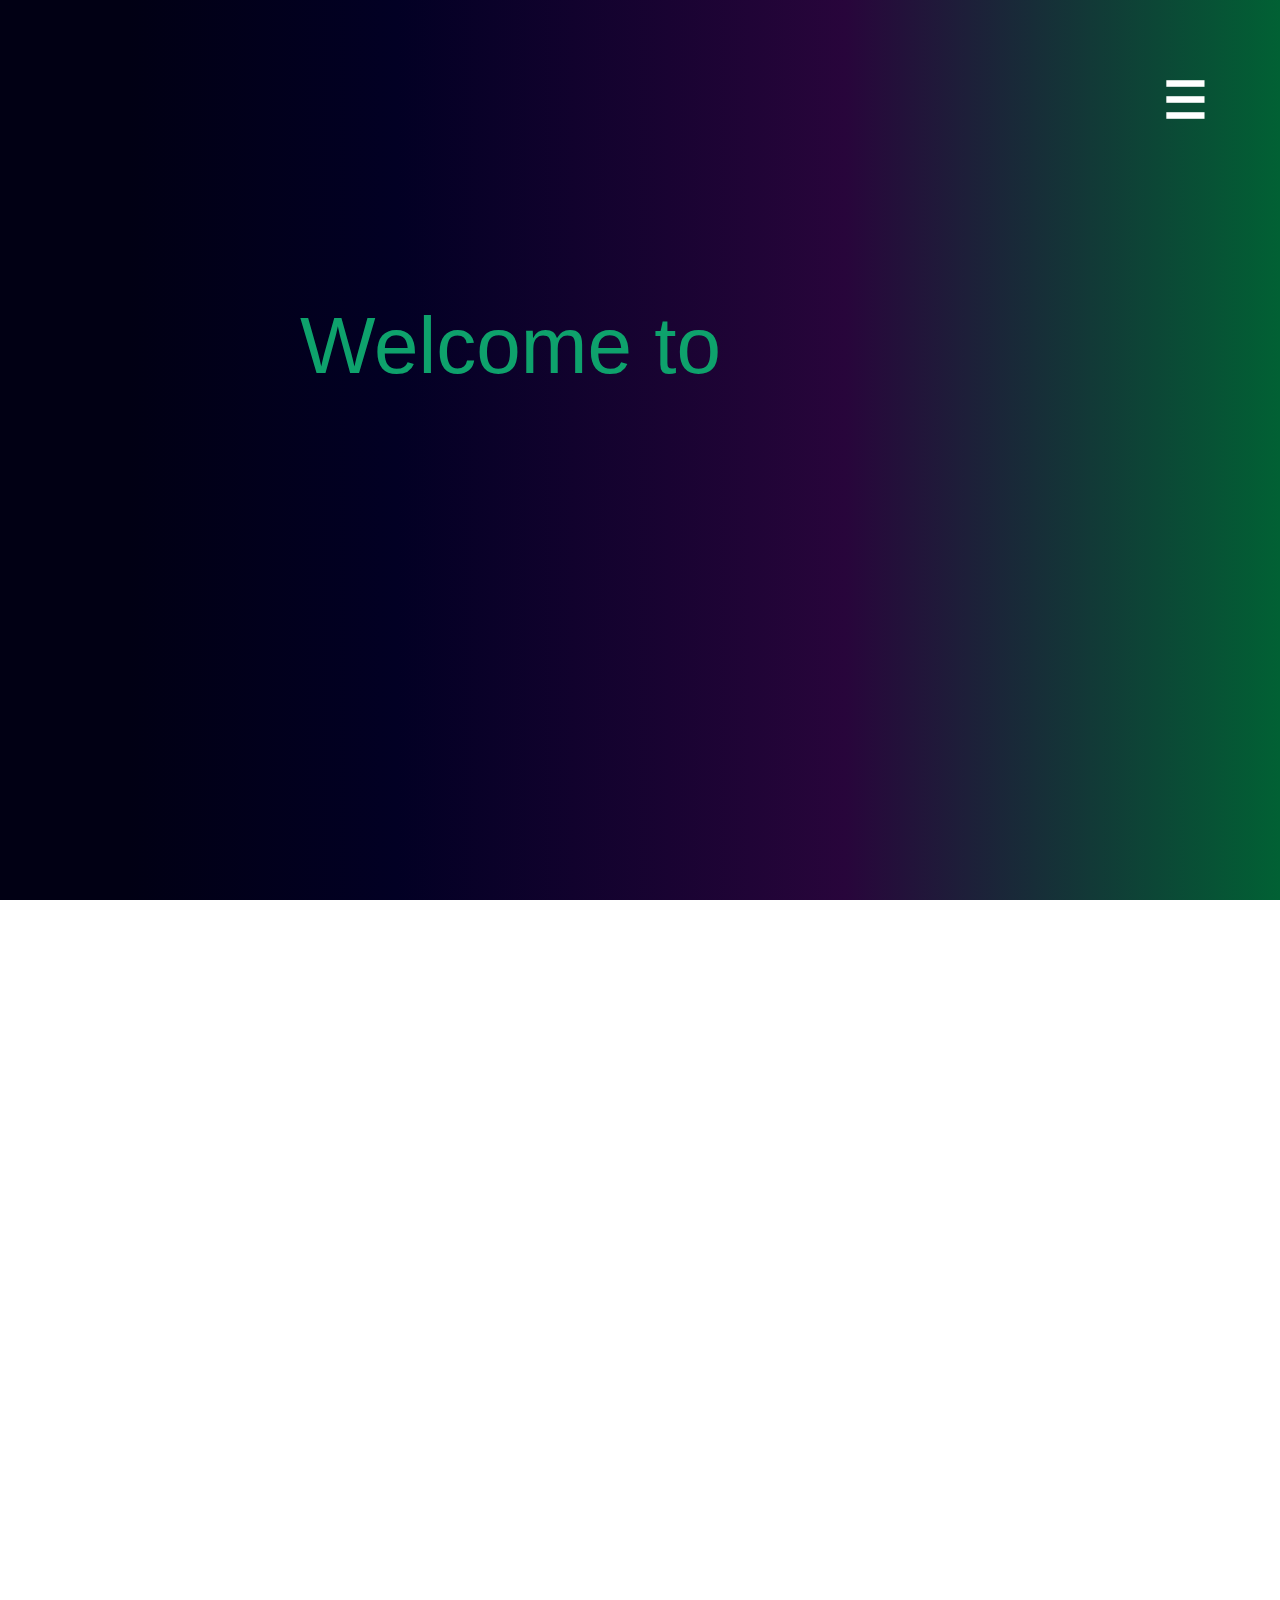
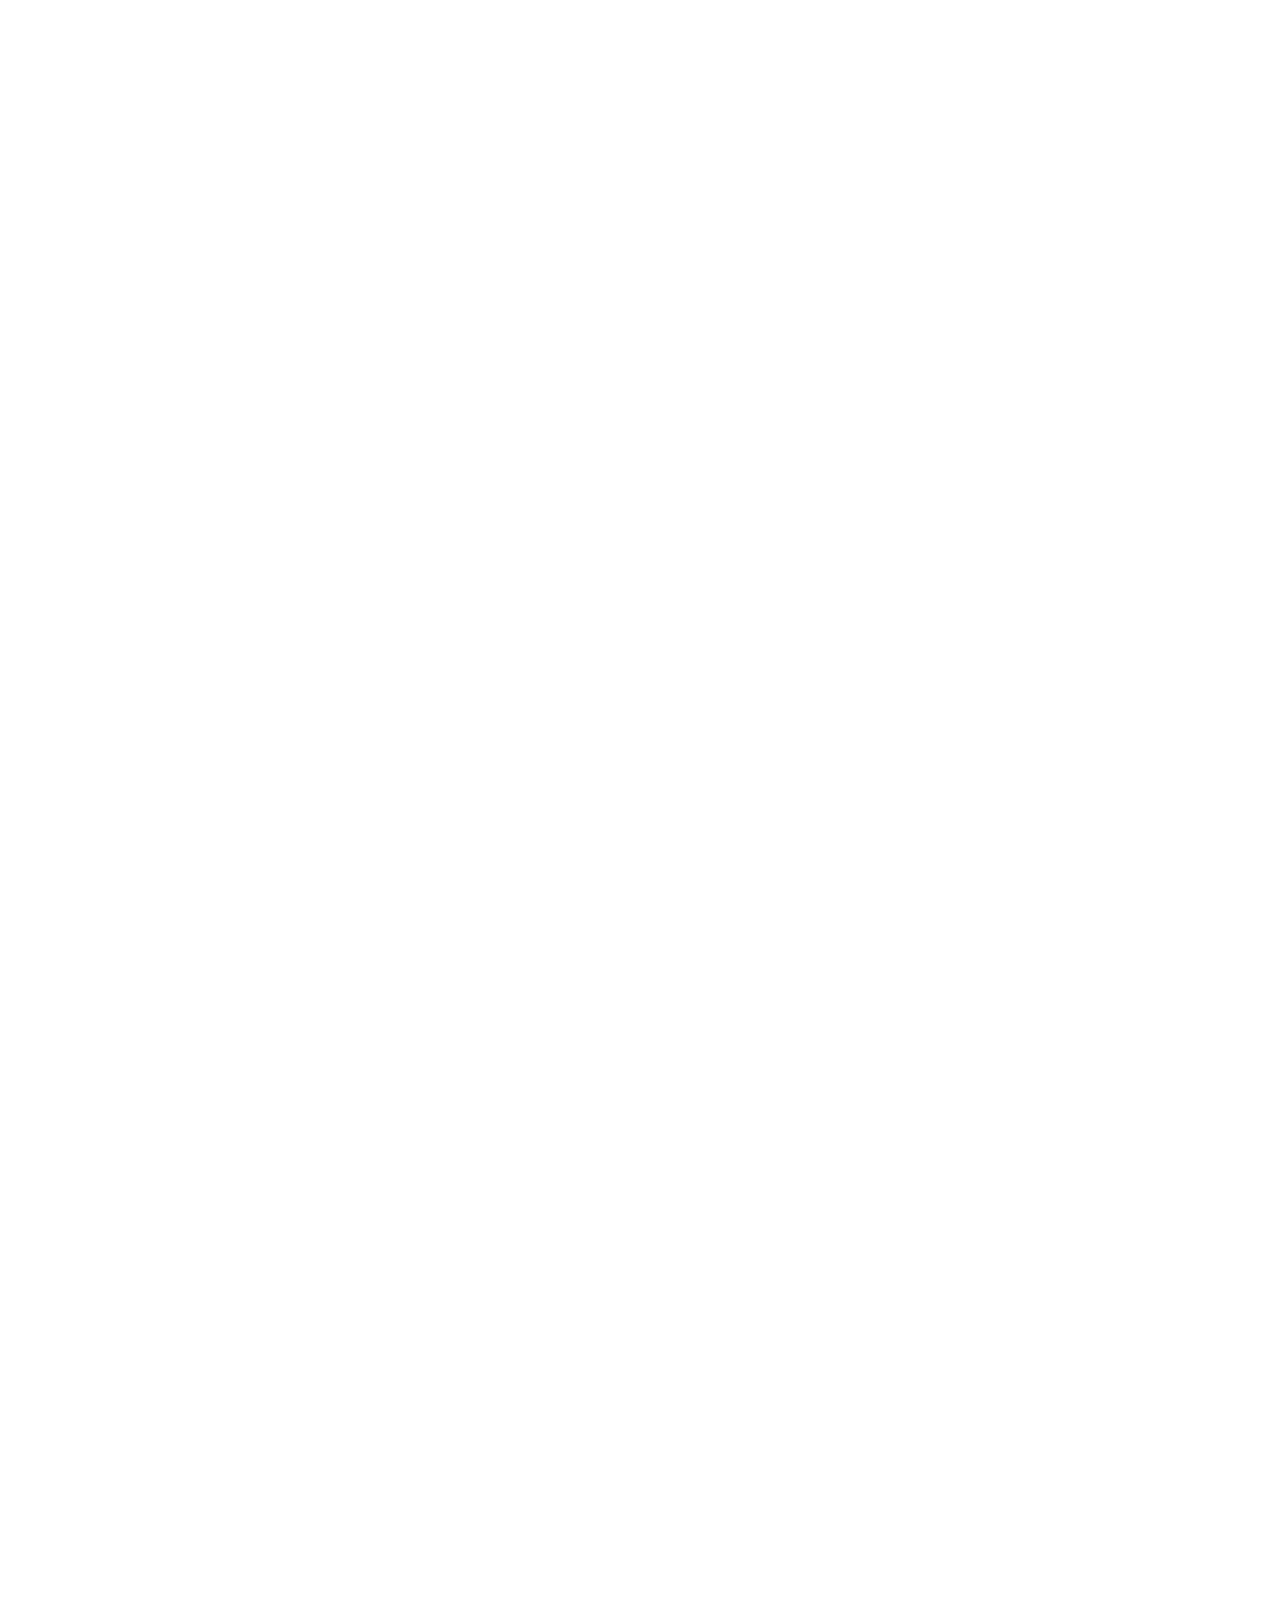
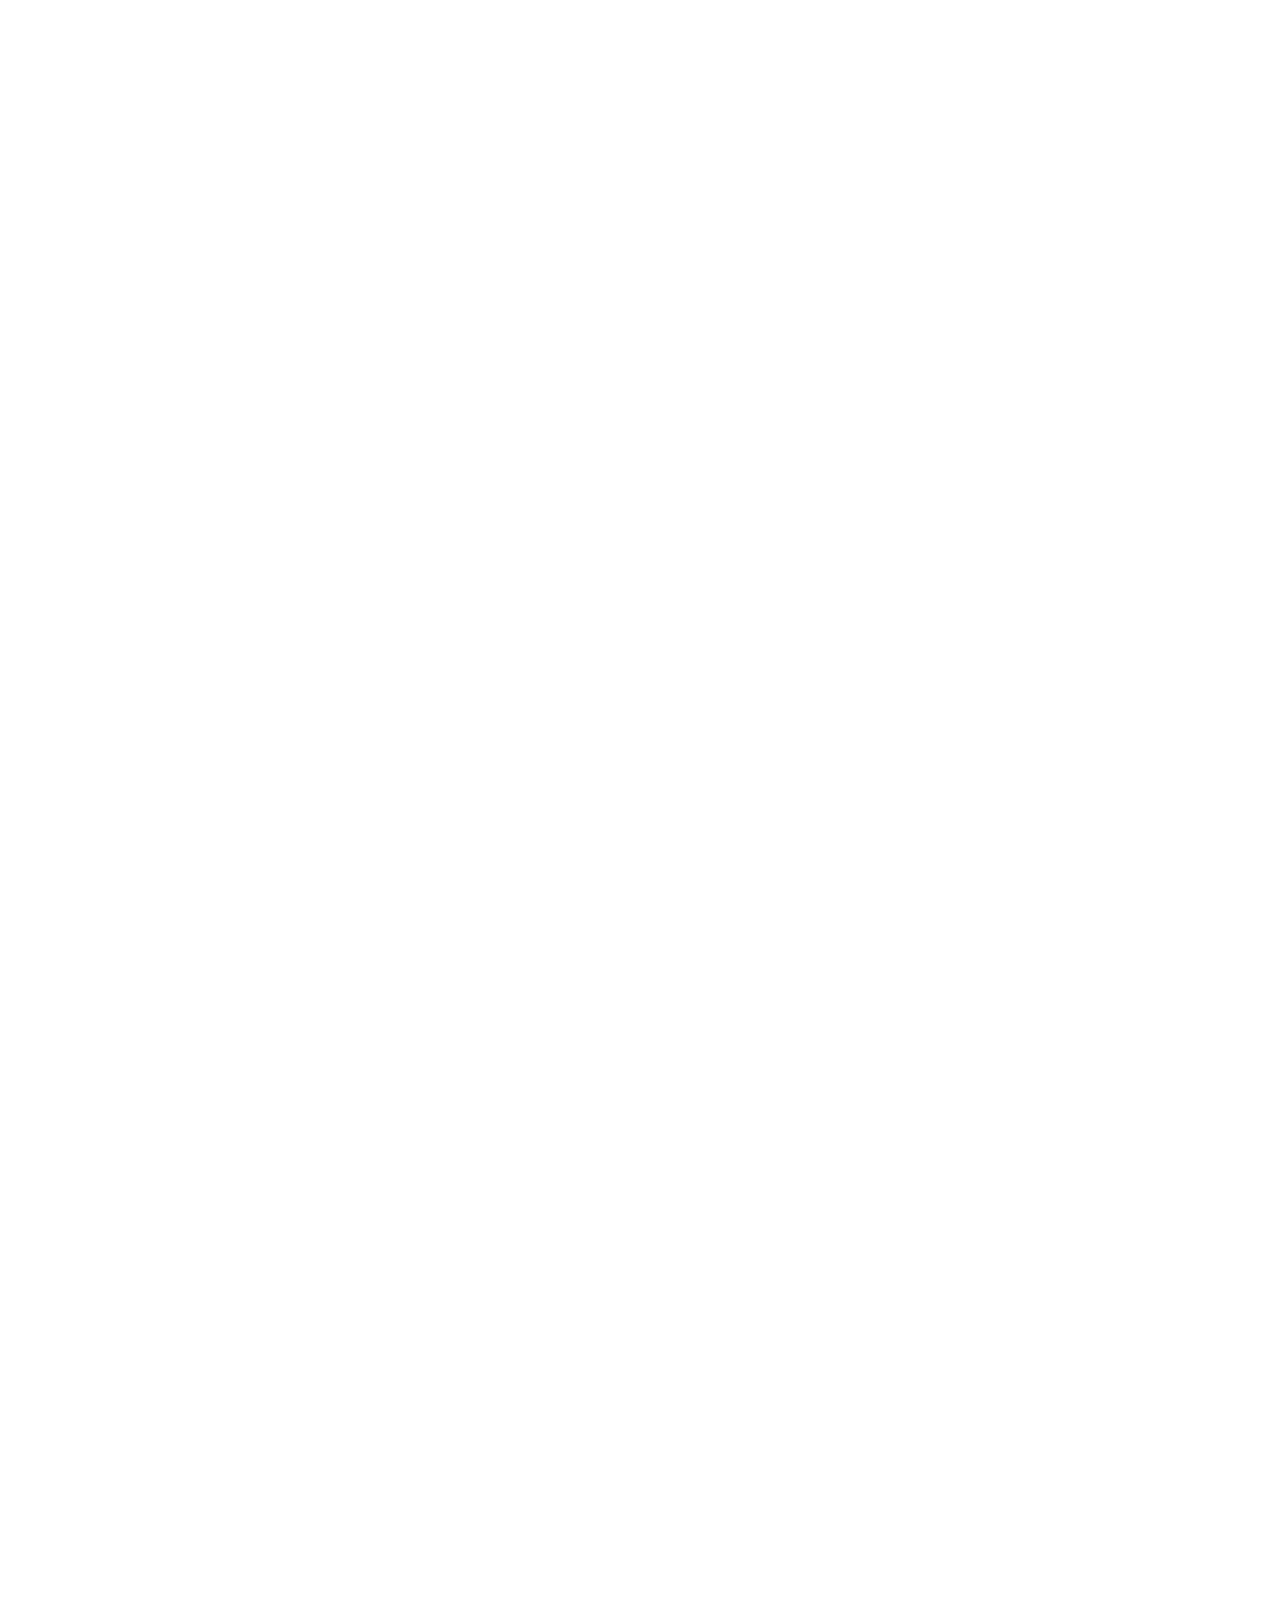
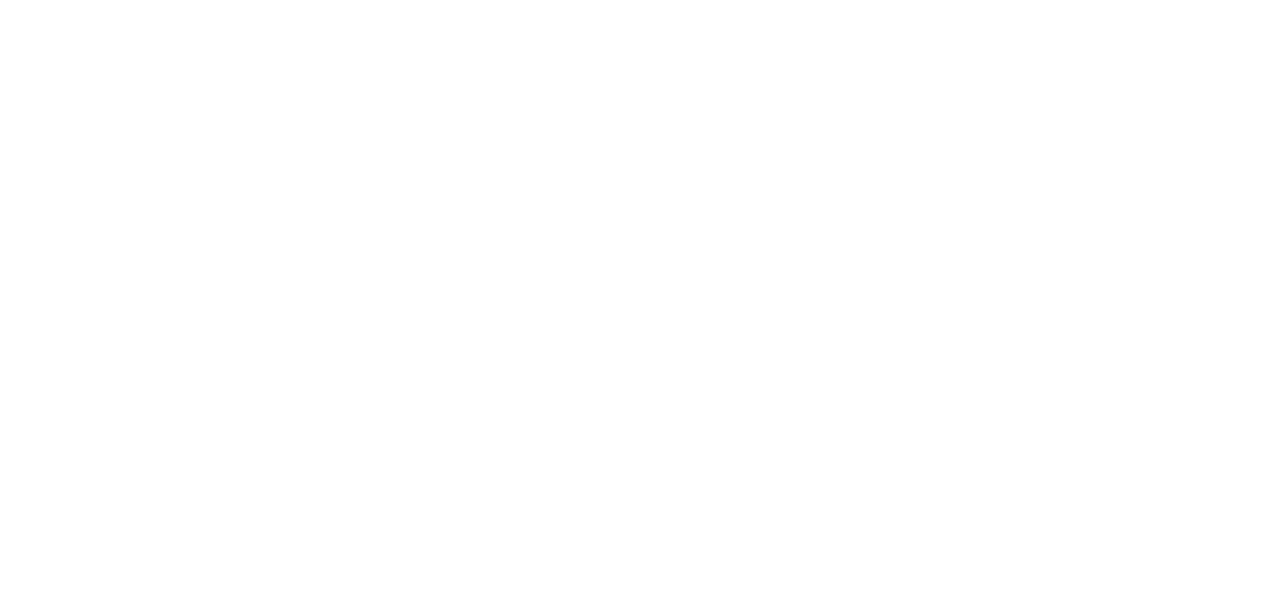
<file: index.html>
<!DOCTYPE html>
<html lang="en">

<head>
    <meta charset="UTF-8">
    <meta http-equiv="X-UA-Compatible" content="IE=edge">
    <meta name="viewport" content="width=device-width, initial-scale=1.0">
    <title>Portfolio</title>
    <link rel="stylesheet" type="text/css" href="custom.css" />
</head>

<body>

    <script src="java.js"></script>

    <div id="Sidenav1" class="sidenav">
        <a href="javascript:void(0)" class="closebtn" onclick="closeNav()">&times;</a>

        <a href="#greet" class="active">Home</a>
        <a href="#projects">Project Work</a>
        <a href="mailto:gregorymontague@gmail.com">Contact</a>
        <a href="Resume.pdf">Resume</a>
        <a href="https://www.linkedin.com/in/gregory-montague-197506187/"> linkedin </a>
    </div>

    <!-- Use any element to open the sidenav -->
    <span onclick="openNav()">☰</span>

    </div>



    <div class="section-1">
        <P id="greet" class="greeting">Welcome to
        <P>
        <div class="gregory">Greg's Portfolio</div>
        <div id="intro">Designer and front end Developer, Based in Vancouver, Wa.</div>
        <div class="hire">
            <a href="mailto:gregorymontague@gmail.com" class="button">Hire me</a>
        </div>
    </div>


    <div class="section-2">
        <div id="outline">
            <h1>About me.</h1>
        </div>
        <div id="about">
            <p class="about2">Hello! I’m Gregory Montague, An aspiring front end developer. I learned development
                through
                Clark college,
                Various books, online tutorials, and attending networking groups. </p>
        </div>
        <div id="skills">
            <h2>What i know and use.</h2>
        </div>

    </div>
    <div class="section-3">
        <div class="infobox">
            <h3>DEVELOPER</h3>
            <p class="one">I enjoy designing and problem solving web pages. I value clean and effective code.</p>
            <h4>languages i've learned:</h4>
            <p class="two">HTML/CSS, and javascript</p>
            <h5>Tools:</h5>
            <ul>
                <li>Visual studio</li>
                <li>Wordpress</li>
                <li>Github</li>
                <li> Slack</li>
            </ul>

        </div>
        <div class="infobox2">
            <h6>DESIGNER</h6>
            <p class="summary">Simplicity and clean designs is what i aim for in all my projects. I've always valued the
                art
                in front end development.</p>
            <p class="heading">What i design:</p>
            <p class="list">UX,UI,Mobile,web,Logos</p>
            <p class="othertools">Tools:</p>

            <ul>
                <li>Photoshop</li>
                <li>Pen & Paper</li>
                <li>Adobe Premier</li>
                <li>Figma</li>
                <li>Pixlr</li>
            </ul>
        </div>
    </div>

    <p class="projects" id="projects">Things i've worked on.</p>

    <div class="hire1">
        <a href="slide.html" class="button1">projects</a>
    </div>
    </div>







    <footer>

    </footer>

</body>

</html>
</file>
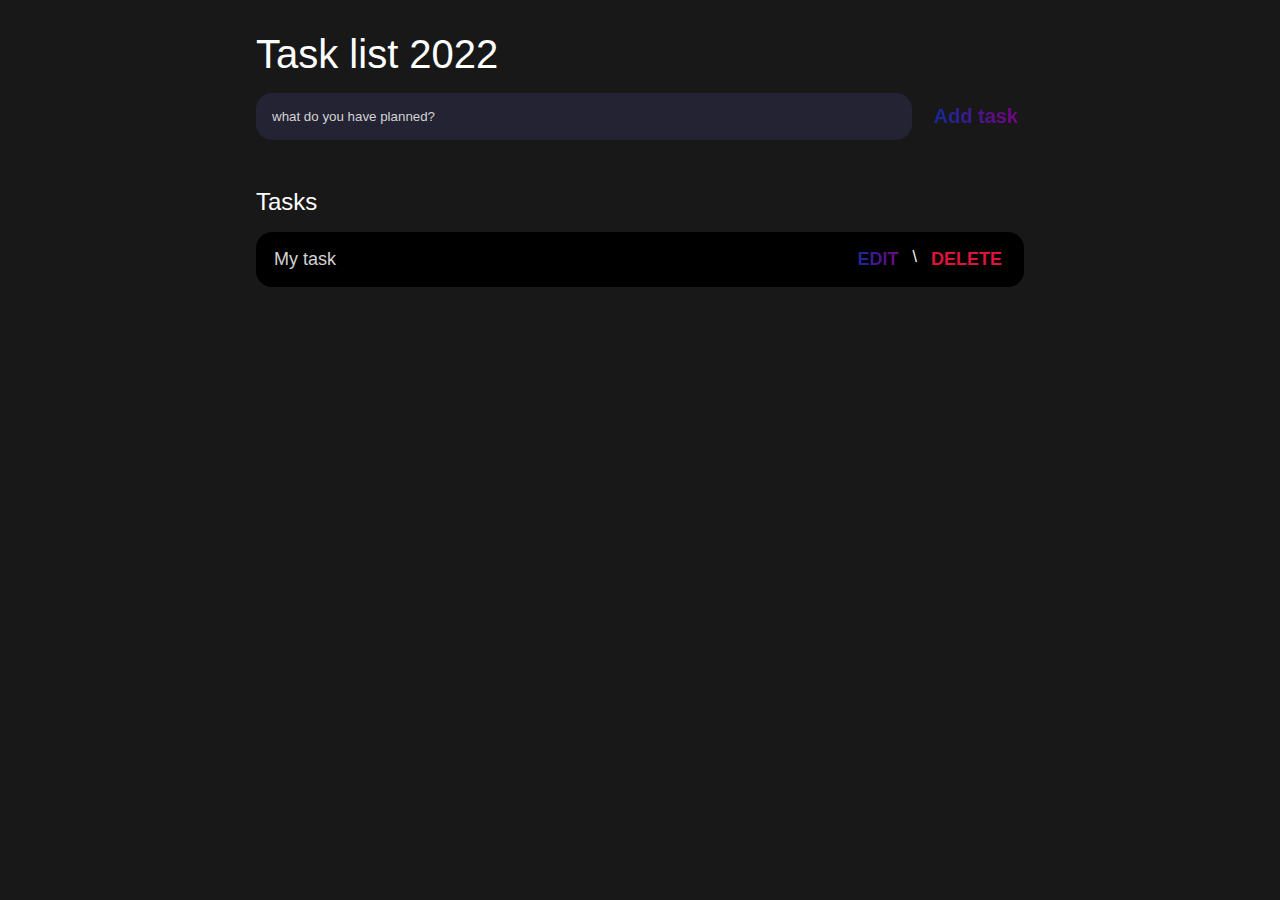
<file: To-do-list.html>
<!DOCTYPE html>
<html lang="en">

<head>
    <meta charset="UTF-8">
    <meta http-equiv="X-UA-Compatible" content="IE=edge">
    <meta name="viewport" content="width= , initial-scale=1.0">
    <title>Task list</title>
    <link rel="stylesheet" href="main.css">
</head>

<body>
    <script src="main.js"></script>
    <header>
        <h1>Task list 2022</h1>
        <form id="new-task-form">
            <input type="text" id="new-task-input" placeholder="what do you have planned?" />
            <input type="submit" id="new-task-submit" value="Add task" />
        </form>
    </header>

    <main>
        <section class="task-list">
            <h2>Tasks</h2>

            <div id="tasks">

                <div class="task">
                    <div class="content">
                        <input type="text" class="text" value="My task" readonly />
                    </div>
                    <div class="actions">
                        <button class="edit">Edit</button>\
                        <button class="delete">Delete</button>
                    </div>
                </div>

            </div>
        </section>
    </main>
</body>

</html>
</file>
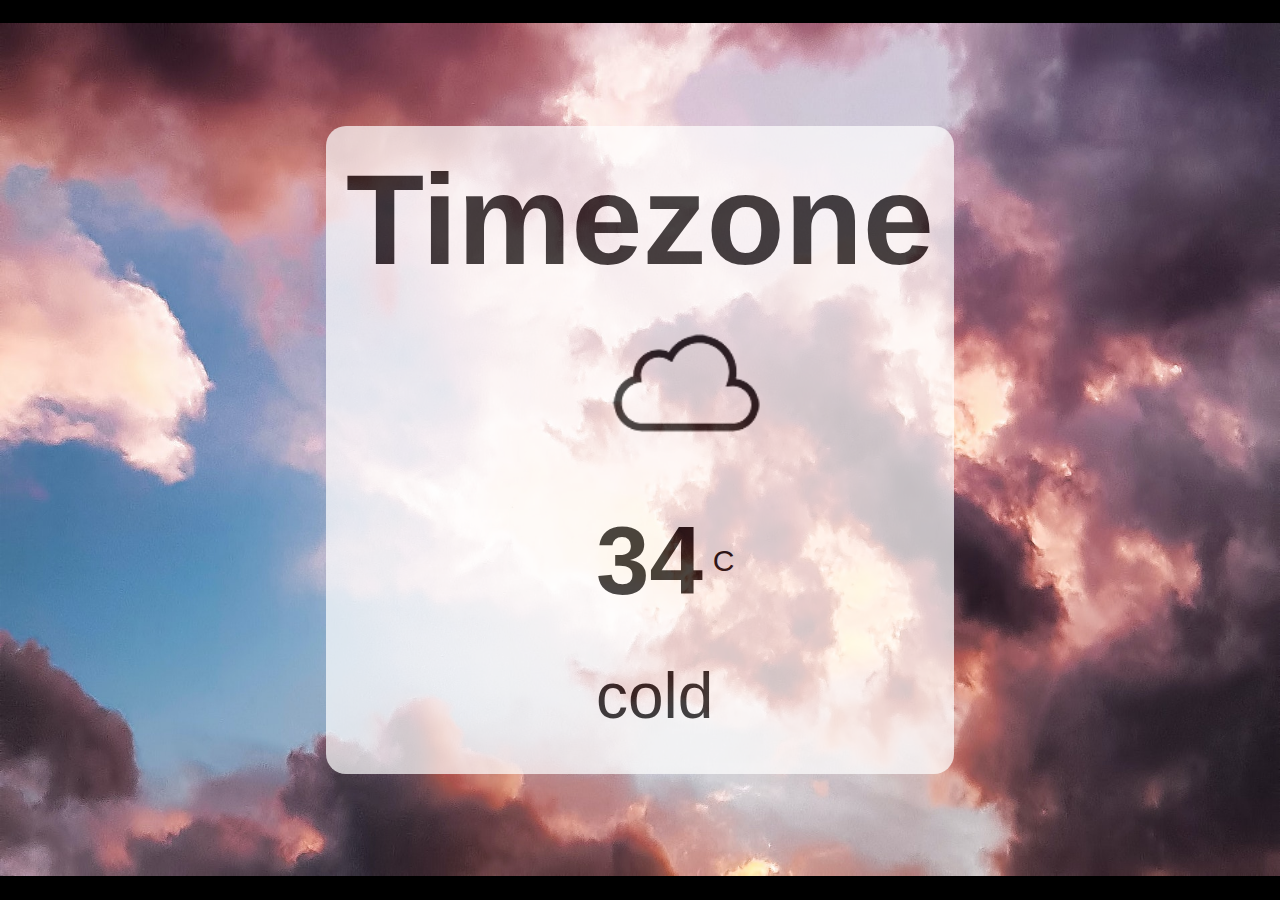
<file: Weather.html>
<!DOCTYPE html>
<html lang="en">

<head>
    <meta charset="UTF-8">
    <meta http-equiv="X-UA-Compatible" content="IE=edge">
    <meta name="viewport" content="width=device-width, initial-scale=1.0">
    <title>Document</title>
    <link rel="stylesheet" href="style.css">
</head>

<body>
    <div class="weather-box">
    <div class="location">
        <h1 class="location-city">Timezone</h1>
        <img src="04d.png" alt="image">
    </div>
    <div class="temperature">
        <div class="degree-section">
            <h2 class="temperature-degree">34</h2>
            <span>C</span>
        </div>
        <div class="temperature-description">cold</div>
    </div>
</div>
    <script src="app.js"></script>
</body>

</html>
</file>
<file: custom.css>
@font-face {
    font-family: 'Sulphur Point', sans-serif;
    src: url(<link rel="preconnect" href="https://fonts.gstatic.com">
 <link href="https://fonts.googleapis.com/css2?family=Sulphur+Point&display=swap"rel="stylesheet">)
}

body {
    background: rgb(1, 0, 20);
    background: linear-gradient(90deg, rgba(1, 0, 20, 1) 10%, rgba(2, 0, 36, 1) 31%, rgba(40, 5, 59, 1) 66%, rgba(1, 97, 52, 1) 100%);
}

html, body {
    width: 100%;
    height: 100%;
    margin: 0px;
    padding: 0px;
    overflow-x: hidden;
    position: relative;
}

a:link {
    color: white;
    text-decoration: none;

}

a:visited {
    color: white;
}

a:hover {
    color: #04AA6D;
}

.img, a:link {
    color: white;
    text-decoration: none;
}

a:-webkit-any-link {
    color: white;
}

.portfolio-work {
    margin-left: 500px;
    margin-bottom: 50px;
}



.section-1 {
    margin-left: 0px;
}

.hire, .button {
    font-size: 100px;
    width: 30%;
    padding: 20px 10px;
    margin-left: 1000px;
    margin-top: -200px;
}

.hire1, .button1 {
    text-align: center;
    margin-bottom: 100px;
}

.button {
    font-family: 'Sulphur Point', sans-serif;
    background-color: #0EA26C;
    border: none;
    color: white;
    padding: 50px 100px;
    position: relative;
    text-decoration: none;
    display: inline-block;
    font-size: 3.5rem;
    cursor: pointer;
    border-radius: 10px;
    transition: width .2s;

}

.button1 {
    font-family: 'Sulphur Point', sans-serif;
    background-color: #0EA26C;
    border: none;
    color: white;
    padding: 5% 5%;
    position: relative;
    text-decoration: none;
    display: inline-block;
    font-size: 3.5rem;
    cursor: pointer;
    border-radius: 10px;
    transition: width .2s;

}

.section-2 {
    margin-left: 300px;
    margin-top: -300px;
}

.section-3 {
    margin-left: -400px;
}

html {
    scroll-behavior: smooth;
}

.pearson-image1 {
    visibility: hidden;
}

.img a:hover {
    color: #04AA6D;
}

.img a:active {
    color: white;
}

.img a:visited {
    color: white;
}

.linked img {
    width: 50px;
    height: 50px;
    margin-left: 100px;
    margin-top: -10px;
}

.scrollUp {
    background-color: black;
    border: none;
    border-radius: 50%;
    color: white;
    cursor: pointer;
    font-size: 16px;
    line-height: 48px;
    width: 48px;
}

.greeting {
    font-family: 'Sulphur Point', sans-serif;
    color: #0EA26C;
    margin-left: 400px;
    margin-top: 300px;
    font-size: 5rem;
}

.gregory {
    font-family: 'Sulphur Point', sans-serif;
    color: transparent;
    animation: color-change 3s infinite;
    margin-left: 400px;
    font-size: 10rem;
    font-weight: bold;
}

@keyframes color-change {
    0% {
        color: rgb(255, 255, 255);
    }

    50% {
        color: rgb(31, 168, 209);
    }

    75% {
        color: purple
    }

    100% {
        color: rgb(11, 192, 72);
    }
}

#intro {
    font-family: 'Sulphur Point', sans-serif;
    color: white;
    margin-left: 400px;
    margin-top: 100px;
    font-size: 4rem;
    overflow: visible;
    max-width: 1200px;
}

.greg img {
    width: 100%;
    max-width: 600px;
    margin-left: 1500px;
    margin-top: -700px;
    border-radius: 30px;
}



#about {
    font-family: 'Sulphur Point', sans-serif;
    color: white;
    margin-left: 600px;
    margin-top: 150px;
    font-size: 5rem;
    overflow: visible;
    max-width: 1500px;
}

#outline, h1 {
    font-family: 'Sulphur Point', sans-serif;
    -webkit-text-fill-color: #1E233B;
    /* Will override color (regardless of order) */
    -webkit-text-stroke-width: 1px;
    -webkit-text-stroke-color: white;
    font-size: 200px;
    margin-top: 800px;
    margin-left: 200px;
    font-size: 15rem;
}

#skills, h2 {
    font-family: 'Sulphur Point', sans-serif;
    -webkit-text-fill-color: #1E233B;
    /* Will override color (regardless of order) */
    -webkit-text-stroke-width: 1px;
    -webkit-text-stroke-color: white;
    font-size: 200px;
    margin-top: 750px;
    margin-left: 200px;
    margin-right: 200px;
}

.infobox {
    border-radius: 20px 0px 0px 20px;
    background-color: black;
    max-width: 900px;
    width: 100%;
    margin-left: 410px;
    padding-bottom: 50px;
    font-family: 'Sulphur Point', sans-serif;
    font-size: 30px;
    color: white;
}

h3 {
    margin-left: 50px;
    padding-top: 75px;
}

.one {
    margin-left: 50px;
    padding-right: 200px;
    padding-top: 25px;
}

h4 {
    color: #0EA26C;
    margin-left: 50px;
    padding-top: 80px;
}

.two {
    margin-left: 50px;
    margin-right: 50px;
}

h5 {
    color: #0EA26C;
    margin-left: 50px;
    padding-top: 40px;
    font-size: xx-large;
}

li {
    margin-top: 30px;
    list-style: none;
}

.infobox2 {
    border-radius: 0px 20px 20px 0px;
    background-color: black;
    max-width: 900px;
    width: 100%;
    margin-left: 1320px;
    font-family: 'Sulphur Point', sans-serif;
    font-size: 30px;
    color: white;
    padding-bottom: 50px;
    margin-top: 100px;
}

H6 {
    font-size: 37px;
    padding-top: 75px;
    padding-left: 50px;
}

.summary {
    padding-left: 50px;
    margin-top: -35px;
    padding-right: 250px;
}

.heading {
    padding-left: 50px;
    padding-top: 60px;
    color: #0EA26C;
    font-weight: bold;
}

.list {
    padding-left: 50px;
}

.othertools {
    padding-left: 50px;
    padding-top: 38px;
    font-weight: bold;
    color: #0EA26C;
}

.projects {
    -webkit-text-fill-color: #1E233B;
    /* Will override color (regardless of order) */
    -webkit-text-stroke-width: 1px;
    -webkit-text-stroke-color: white;
    font-size: 3rem;
    font-family: 'Sulphur Point', sans-serif;
    margin-left: 420px;
    margin-right: 600px;
}


#btn {
    display: none;
    position: fixed;
    bottom: 20px;
    right: 30px;
    z-index: 99;
    font-size: 18px;
    border: none;
    outline: none;
    background-color: red;
    color: white;
    cursor: pointer;
    padding: 15px;
    border-radius: 4px;
}

#btn:hover {
    background-color: #555;
}



/* The side navigation menu */

.sidenav {
    font-family: 'Sulphur Point', sans-serif;
    height: 100%;
    /* 100% Full-height */
    width: 0;
    /* 0 width - change this with JavaScript */
    position: fixed;
    /* Stay in place */
    z-index: 1;
    /* Stay on top */
    top: 0;
    right: 0;
    background-color: #111;
    /* Black*/
    overflow-x: hidden;
    /* Disable horizontal scroll */
    padding-top: 60px;
    /* Place content 60px from the top */
    transition: 0.5s;
    /* 0.5 second transition effect to slide in the sidenav */
}

/* The navigation menu links */

.sidenav a {
    padding: 8px 8px 8px 32px;
    text-decoration: none;
    font-size: 25px;
    color: #0EA26C;
    display: block;
    transition: 0.3s
}

/* When you mouse over the navigation links, change their color */

.sidenav a:hover, .offcanvas a:focus {
    color: #f1f1f1;
}

/* Position and style the close button (top right corner) */

.closebtn {
    position: absolute;
    top: 0;
    right: 25px;
    font-size: 36px !important;
    margin-left: 50px;
}

span {
    float: left;
    font-size: 50px;
    color: white;
    font-weight: bold;
    cursor: pointer;
    position: fixed;
    right: 4.5rem;
    top: 4.5rem;
    cursor: pointer;
}

.navbar {
    overflow: auto;
    background-color: black;
    position: relative;
    width: 100%;
    margin: 0 auto 0;
    height: 125px;
    font-family: 'Sulphur Point', sans-serif;
    padding: -1px;
    margin-top: 200px;
}

.navbar a {
    float: left;
    display: block;
    color: #f2f2f2;
    text-align: center;
    padding: 40px 32px;
    text-decoration: none;
    font-size: 20px;
}

.navbar a:hover {
    background: #0EA26C;
    color: white;
}


/* On smaller screens, where height is less than 450px, change the style of the sidenav (less padding and a smaller font size) */

.greg img {
    width: 100%;
    max-width: 400px;
    margin-left: 1400px;
    margin-top: -700px;
}

#outline, h1 {
    font-family: 'Sulphur Point', sans-serif;
    -webkit-text-fill-color: #1E233B;
    -webkit-text-stroke-width: 1px;
    -webkit-text-stroke-color: white;
    font-size: 12rem;
    margin-top: 700px;
    margin-left: 170px;
}

#about {
    font-family: 'Sulphur Point', sans-serif;
    color: white;
    margin-left: 200px;
    margin-right: 170px;
    margin-top: 150px;
    font-size: 3.5rem;
    overflow: visible;
    max-width: 1500px;
}

#skills, h2 {
    font-family: 'Sulphur Point', sans-serif;
    -webkit-text-fill-color: #1E233B;
    -webkit-text-stroke-width: 1px;
    -webkit-text-stroke-color: white;
    font-size: 10rem;
    margin-top: 300px;
    margin-left: 170px;
    margin-right: 200px;
}

.projects {
    font-size: 10rem;
    width: auto;
    margin-left: 900px;
}

.infobox {
    border-radius: 30px 0px 0px 30px;
    background-color: black;
    max-width: 800px;
    width: 100%;
    margin-left: 900px;
    padding-bottom: 50px;
    font-family: 'Sulphur Point', sans-serif;
    font-size: 2.2rem;
    color: white;
}

.infobox2 {
    border-radius: 0px 20px 20px 0px;
    background-color: black;
    max-width: 800px;
    width: 100%;
    margin-left: 1700px;
    font-family: 'Sulphur Point', sans-serif;
    font-size: 2.2rem;
    color: white;
    padding-bottom: 35px;
    margin-top: -1163px;
}








@media screen and (max-width:1366px) {

    .section-2, #outline {
        margin-left: 20px;
    }

    .hire, .button {
        margin-left: 200px;
        margin-top: 50px;
        font-size: 1.3em;
    }

    .section-1 {
        margin-left: -100px;
    }

    #intro {
        font-size: 2rem;
    }

    #skills h2 {
        font-size: 6rem;
        width: 100%;
        margin-left: auto
    }

    .projects {
        margin-left: 200px;
    }

    .infobox {
        border-radius: 20px 0px 0px 20px;
        background-color: black;
        max-width: 400px;
        width: 50%;
        margin-left: 150px;
        padding-bottom: 50px;
        font-family: 'Sulphur Point', sans-serif;
        font-size: 1.2rem;
        color: white;
    }

    .infobox2 {
        border-radius: 0px 20px 20px 0px;
        background-color: black;
        max-width: 400px;
        width: 50%;
        margin-left: 550px;
        font-family: 'Sulphur Point', sans-serif;
        font-size: 1.1rem;
        color: white;
        padding-bottom: 50px;
        margin-top: -972px;
        height: 100.9%;
    }

}

@media screen and (max-width:948px) {
    .section-3 {
        margin-left: -75px;
    }
}

@media screen and (max-width:768px) {

    .section-3 {
        margin-left: 10px;
    }

    .section-1 {
        margin-left: 10px;
    }

    .section-2 {
        margin-top: -700px;
        margin-left: 100px;
    }

    .section-2, #outline {
        margin-left: 120px;
    }

    #intro {
        font-family: 'Sulphur Point', sans-serif;
        color: white;
        margin-left: 100px;
        margin-top: 50px;
        font-size: 2rem;
        width: 600px;
    }

    .gregory {
        font-size: 3rem;
        margin-left: 100px;
        margin-top: -20px;
    }

    .greeting {
        margin-top: 250px;
        margin-left: 100px;
        font-size: 2.5rem;
    }

    #outline h1 {
        margin-top: 900px;
        font-size: 5rem;
        margin-left: -75px;
    }

    .button {
        background-color: #0EA26C;
        border: none;
        color: white;
        padding: 16px 35px;
        text-align: center;
        text-decoration: none;
        display: inline-block;
        font-size: 1em;
        cursor: pointer;
        border-radius: 10px;
    }

    .hire {
        margin-left: 300px;
        margin-top: 0px;
    }

    .hire .button:hover {
        background-color: black;
    }

    #about {
        font-family: 'Sulphur Point', sans-serif;
        color: white;
        margin-left: 75px;
        font-size: 2rem;
        overflow: visible;
        max-width: 550px;
    }

    #skills h2 {
        font-family: 'Sulphur Point', sans-serif;
        -webkit-text-fill-color: #1E233B;
        /* Will override color (regardless of order) */
        -webkit-text-stroke-width: 1px;
        -webkit-text-stroke-color: white;
        font-size: 4rem;
        margin-top: 150px;
        margin-left: -80px;
        margin-right: 200px;
        width: 650px;
    }

    #skills {
        margin-left: 60px;
    }

    .infobox {
        border-radius: 20px 0px 0px 20px;
        background-color: black;
        width: 340px;
        margin-left: 30px;
        padding-bottom: 50px;
        font-family: 'Sulphur Point', sans-serif;
        font-size: 20px;
        color: white;
    }

    h3 {
        margin-left: 50px;
        padding-top: 75px;
    }

    .one {
        margin-left: 50px;
        padding-right: 50px;
        padding-top: 25px;
    }

    h4 {
        color: #0EA26C;
        margin-left: 50px;
        padding-top: 80px;
    }

    .two {
        margin-left: 50px;
        margin-right: 50px;
    }

    h5 {
        color: #0EA26C;
        margin-left: 50px;
        padding-top: 40px;
        font-size: 21px;
    }

    li {
        margin-top: 30px;
        list-style: none;
    }

    .infobox2 {
        border-radius: 0px 20px 20px 0px;
        background-color: black;
        width: 340px;
        margin-left: 370px;
        font-family: 'Sulphur Point', sans-serif;
        font-size: 20px;
        color: white;
        padding-bottom: 60px;
        margin-top: -861px;
        height: 100%;
    }

    H6 {
        font-size: 23px;
        padding-top: 75px;
        padding-left: 50px;
    }

    .summary {
        padding-left: 50px;
        margin-top: -35px;
        padding-right: 50px;
    }

    .heading {
        padding-left: 50px;
        padding-top: 60px;
        color: #0EA26C;
        font-weight: bold;
    }

    .list {
        padding-left: 50px;
    }

    .othertools {
        padding-left: 50px;
        padding-top: 38px;
        font-weight: bold;
        color: #0EA26C;
    }

    .projects {
        -webkit-text-fill-color: #1E233B;
        /* Will override color (regardless of order) */
        -webkit-text-stroke-width: 1px;
        -webkit-text-stroke-color: white;
        font-size: 4rem;
        font-family: 'Sulphur Point', sans-serif;
        margin-left: 50px;
        margin-right: 4px;
    }

    @media screen and (max-height: 450px) {
        .sidenav {
            padding-top: 15px;
        }

        .sidenav a {
            font-size: 18px;
        }
    }

    @media screen and (max-width:414px) {
        .section-1 {
            margin-left: -30px;
        }

        #intro {
            font-size: 2rem;
            width: auto;
        }

        .hire {
            margin-left: -25px;
        }

        .section-2 {
            margin-left: 50px;
        }

        .about2 {
            font-size: 1.5rem;
            width: 250px;
            margin-left: -30px;
        }

        #skills h2 {
            font-size: 3.5rem;
            width: 400px;
            margin-left: -60px;
        }

        .infobox {
            border-radius: 20px 0px 0px 20px;
            background-color: black;
            width: 180px;
            margin-left: 10px;
            padding-bottom: 50px;
            font-family: 'Sulphur Point', sans-serif;
            font-size: 0.8rem;
            color: white;
        }

        h3 {
            margin-left: 50px;
            padding-top: 75px;
        }

        .one {
            margin-left: 50px;
            padding-right: 50px;
            padding-top: 25px;
        }

        h4 {
            color: #0EA26C;
            margin-left: 50px;
            padding-top: 80px;
        }

        .two {
            margin-left: 50px;
            margin-right: 50px;
        }

        h5 {
            color: #0EA26C;
            margin-left: 50px;
            padding-top: 40px;
            font-size: 21px;
        }

        li {
            margin-top: 30px;
            list-style: none;
        }

        .infobox2 {
            border-radius: 0px 20px 20px 0px;
            background-color: black;
            width: 180px;
            margin-left: 175px;
            font-family: 'Sulphur Point', sans-serif;
            font-size: 0.7rem;
            color: white;
            padding-bottom: 68px;
            margin-top: -826px;
            height: 705px;
        }

        H6 {
            font-size: 23px;
            padding-top: 75px;
            padding-left: 50px;
        }

        .summary {
            padding-left: 50px;
            margin-top: -35px;
            padding-right: 50px;
        }

        .heading {
            padding-left: 50px;
            padding-top: 60px;
            color: #0EA26C;
            font-weight: bold;
        }

        .list {
            padding-left: 50px;
        }

        .othertools {
            padding-left: 50px;
            padding-top: 38px;
            font-weight: bold;
            color: #0EA26C;
        }

        .projects {
            -webkit-text-fill-color: #1E233B;
            /* Will override color (regardless of order) */
            -webkit-text-stroke-width: 1px;
            -webkit-text-stroke-color: white;
            font-size: 4rem;
            font-family: 'Sulphur Point', sans-serif;
            margin-left: 50px;
            margin-right: 4px;
            width: 370px;
        }
    }

    @media screen and (max-width:375px) {
        span {
            font-size: 2rem;
            margin-right: -40px;
        }

        #intro {
            font-family: 'Sulphur Point', sans-serif;
            color: white;
            margin-left: 100px;
            margin-top: 50px;
            font-size: 1.5rem;
            width: 275px;
        }

        .gregory {
            font-size: 3rem;
            margin-left: 100px;
            margin-top: -20px;
        }

        .greeting {
            margin-top: 100px;
            margin-left: 100px;
            font-size: 2rem;
        }

        .section-2 {
            margin-left: 0px;
        }

        #outline h1 {
            font-size: 4rem;
            margin-left: -40px;
        }

        .button {
            background-color: #0EA26C;
            border: none;
            color: white;
            padding: 30px 60px;
            text-align: center;
            text-decoration: none;
            display: inline-block;
            font-size: 1.1rem;
            cursor: pointer;
            border-radius: 10px;
            margin-top: 600px;
            margin-left: -200px;
        }

        .hire {
            margin-left: 300px;
            margin-top: -525px;
        }

        .hire .button:hover {
            background-color: black;
        }

        #about {
            font-family: 'Sulphur Point', sans-serif;
            color: white;
            margin-left: 40px;
            font-size: 1.6rem;
            overflow: visible;
            max-width: 550px;
        }

        .about2 {
            width: 330px;
            margin-left: auto;
        }

        #skills h2 {
            font-family: 'Sulphur Point', sans-serif;
            -webkit-text-fill-color: #1E233B;
            /* Will override color (regardless of order) */
            -webkit-text-stroke-width: 1px;
            -webkit-text-stroke-color: white;
            font-size: 3rem;
            margin-top: 150px;
            margin-left: 0px;
            margin-right: 200px;
            width: 350px;
        }

        .infobox {
            border-radius: 20px 0px 0px 20px;
            background-color: black;
            width: 180px;
            margin-left: 10px;
            padding-bottom: 50px;
            font-family: 'Sulphur Point', sans-serif;
            font-size: 0.8rem;
            color: white;
        }

        h3 {
            margin-left: 50px;
            padding-top: 75px;
        }

        .one {
            margin-left: 50px;
            padding-right: 50px;
            padding-top: 25px;
        }

        h4 {
            color: #0EA26C;
            margin-left: 50px;
            padding-top: 80px;
        }

        .two {
            margin-left: 50px;
            margin-right: 50px;
        }

        h5 {
            color: #0EA26C;
            margin-left: 50px;
            padding-top: 40px;
            font-size: 21px;
        }

        li {
            margin-top: 30px;
            list-style: none;
        }

        .infobox2 {
            border-radius: 0px 20px 20px 0px;
            background-color: black;
            width: 180px;
            margin-left: 175px;
            font-family: 'Sulphur Point', sans-serif;
            font-size: 0.7rem;
            color: white;
            padding-bottom: 68px;
            margin-top: -826px;
            height: 705px;
        }

        H6 {
            font-size: 23px;
            padding-top: 75px;
            padding-left: 50px;
        }

        .summary {
            padding-left: 50px;
            margin-top: -35px;
            padding-right: 50px;
        }

        .heading {
            padding-left: 50px;
            padding-top: 60px;
            color: #0EA26C;
            font-weight: bold;
        }

        .list {
            padding-left: 50px;
        }

        .othertools {
            padding-left: 50px;
            padding-top: 38px;
            font-weight: bold;
            color: #0EA26C;
        }

        .projects {
            -webkit-text-fill-color: #1E233B;
            /* Will override color (regardless of order) */
            -webkit-text-stroke-width: 1px;
            -webkit-text-stroke-color: white;
            font-size: 4rem;
            font-family: 'Sulphur Point', sans-serif;
            margin-left: 50px;
            margin-right: 4px;
            width: 370px;
        }
    }
}
</file>
<file: main.css>
:root {
    --dark: rgb(24, 24, 24);
    --darker: rgb(35, 35, 51);
    --darkest: black;
    --gray: grey;
    --light: lightgrey;
    --blue: rgb(12, 45, 155);
    --purple: purple;

}

* {
    box-sizing: border-box;
    margin: 0;
    font-family: 'Franklin Gothic Medium', 'Arial Narrow', Arial, sans-serif;

}

body {
    display: flex;
    flex-direction: column;
    min-height: 100vh;
    background: var(--dark);
    color: white;
}

header {
    padding: 2rem 1rem;
    max-width: 800px;
    width: 100%;
    margin: 0 auto;
}

header h1 {
    font-size: 2.5rem;
    font-weight: 300;
    color: var(--grey);
    margin-bottom: 1rem;
}

#new-task-form {
    display: flex;
}

input, button {
    appearance: none;
    border: none;
    outline: none;
    background: none;
}

#new-task-input {
    flex: 1 1 0%;
    background-color: var(--darker);
    padding: 1rem;
    border-radius: 1rem;
    margin-right: 1rem;
    color: var(--light);
}

#new-task-input::placeholder {
    color: var(--grey);
}

#new-task-submit {
    color: var(--pink);
    font-size: 1.25rem;
    font-weight: 700;
    background-image: linear-gradient(to right, var(--blue), var(--purple));
    -webkit-background-clip: text;
    -webkit-text-fill-color: transparent;
    cursor: pointer;
    transition: 0.4s;
}

#new-task-submit:hover {
    opacity: 0.8;
}

#new-task-submit:active {
    opacity: 0.6;
}

main {
    flex: 1 1 0%;
    max-width: 800px;
    width: 100%;
    margin: 0 auto;
}

.task-list {
    padding: 1rem;
}

.task-list h2 {
    font-size: 1.5rem;
    font-weight: 300;
    color: var(--grey);
    margin-bottom: 1rem;
}

#tasks .task {
    display: flex;
    justify-content: space-between;
    background-color: var(--darkest);
    padding: 1rem;
    border-radius: 1rem;
    margin-bottom: 1rem;
}

.task .content {
    flex: 1 1 0%;
}

.task .content .text {
    color: var(--light);
    font-size: 1.125rem;
    width: 100%;
    display: block;
    transition: 0.4s;
}

.task .content .text:not(:read-only) {
    color: var(--pink);
}

.task .actions {
    display: flex;
    margin: 0 -0.5rem;
}

.task .actions button {
    cursor: pointer;
    margin: 0 0.5rem;
    font-size: 1.125rem;
    font-weight: 700;
    text-transform: uppercase;
    transition: 0.4s;
}

.task .actions button:hover {
    opacity: 0.8;
}

.task .actions button:active {
    opacity: 0.6;
}

.task .actions .edit {
    background-image: linear-gradient(to right, var(--blue), var(--purple));
    -webkit-background-clip: text;
    -webkit-text-fill-color: transparent;
}

.task .actions .delete {
    color: crimson;
}
</file>
<file: style.css>
* {
    margin: 0;
    padding: 0;
    box-sizing: border-box;
}

body {
    height: 100vh;
    display: flex;
    justify-content: center;
    flex-direction: column;
    align-items: center;
    font-family: sans-serif;
    color: black;
    background-image: url('backgroundweather.jpg');
    background-repeat: no-repeat;
    background-size: 100vw;
    height: 100vh;
    background-position: center;
    background-color: black;
    font-size: 4em;
}

.weather-box {
    border-radius: 20px;
    background-color: white;
    opacity: .70;
    padding: 20px;
}

.weather-box.location, .temperature {
    height: 30vh;
    width: 50%;
    display: flex;
    justify-content: space-around;
    align-items: auto;
}

.location img, .temperature {
    margin-left: 250px;
}

.location img {
    width: 30%;
}

.temperature {
    flex-direction: column;
}

.degree-section {
    display: flex;
    align-items: center;
    cursor: pointer;
}

.degree-section span {
    margin: 10px;
    font-size: 30px;

}

.degree-section h2 {
    font: size 40px;
}

@media only screen and (max-width: 1178px) {
    body {
        background-image: url('backgroundweather2.jpg');
        font-size: 2.5em;
    }
}
</file>
